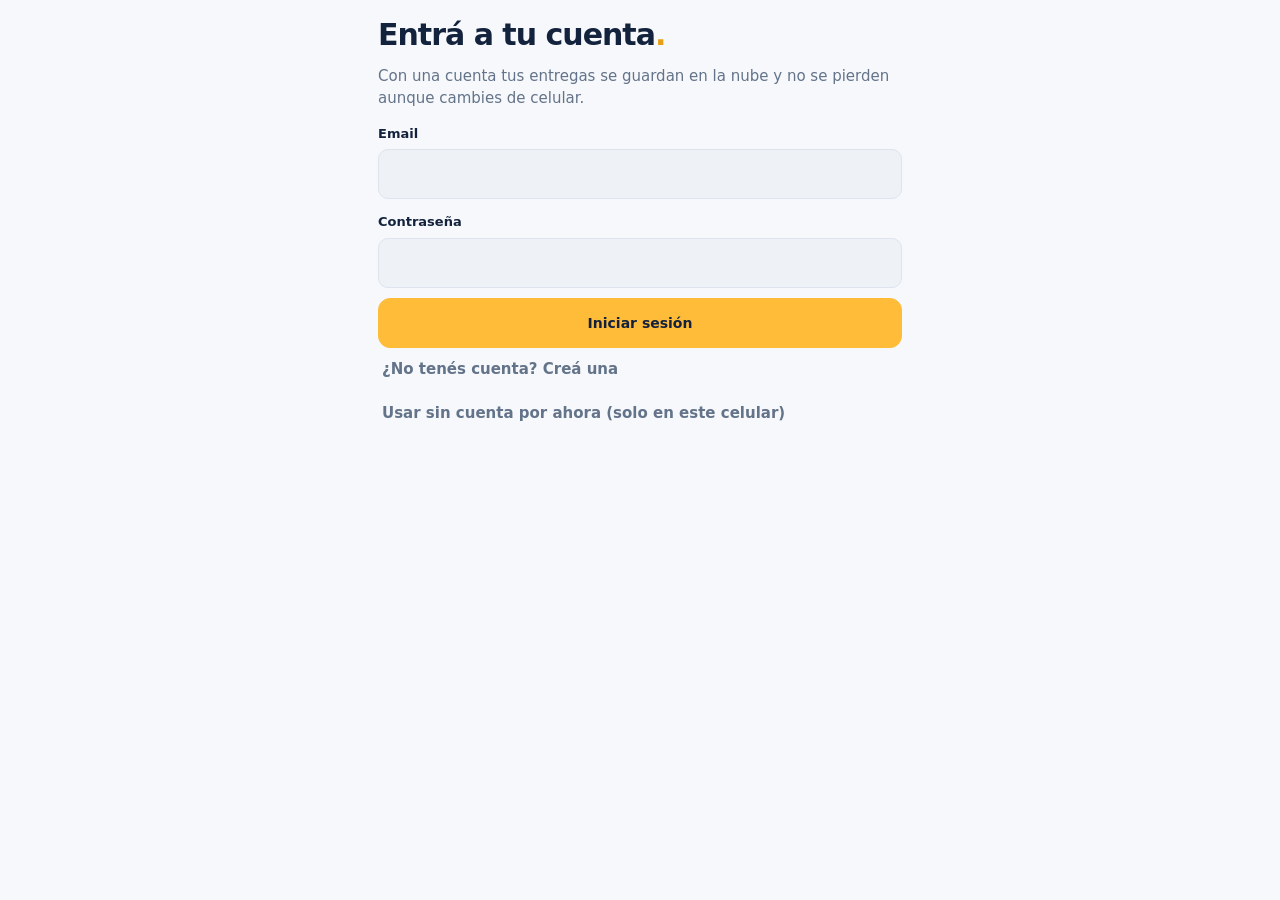
<file: index.html>
<!doctype html>
<html lang="es">
  <head>
    <meta charset="utf-8" />
    <meta name="viewport" content="width=device-width, initial-scale=1, viewport-fit=cover" />
    <meta name="theme-color" content="#14213d" />
    <title>Entregas 2</title>
    <script type="module" crossorigin src="./assets/app-BTx_SjJ6.js"></script>
    <link rel="modulepreload" crossorigin href="./assets/styles-D9B3x4Xd.js">
    <link rel="stylesheet" crossorigin href="./assets/styles-BYLP-nYG.css">
  </head>
  <body>
    <div id="root"></div>
  </body>
</html>
</file>
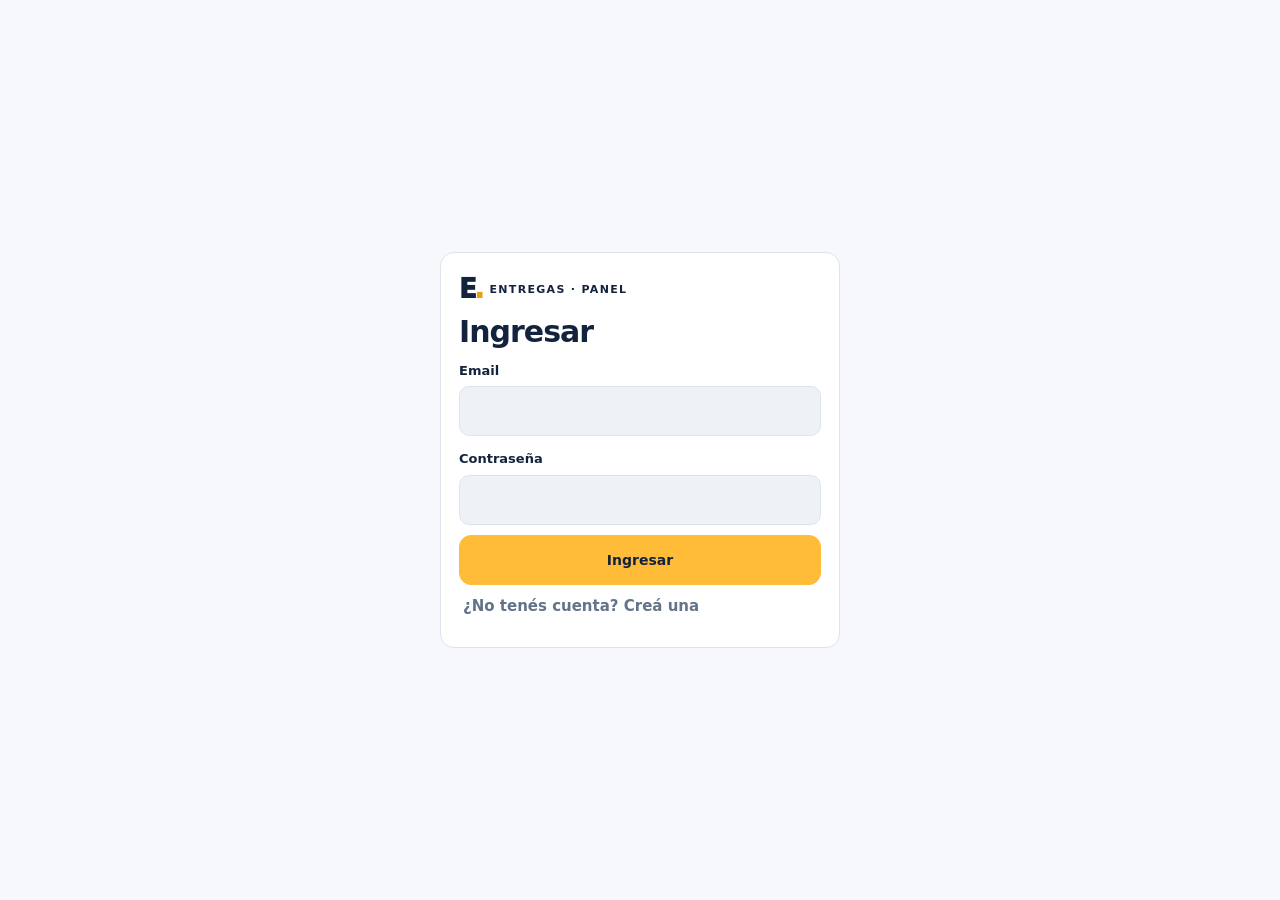
<file: panel.html>
<!doctype html>
<html lang="es">
  <head>
    <meta charset="utf-8" />
    <meta name="viewport" content="width=device-width, initial-scale=1" />
    <meta name="theme-color" content="#14213d" />
    <title>Entregas · Panel</title>
    <script type="module" crossorigin src="./assets/panel-DlLtG7mt.js"></script>
    <link rel="modulepreload" crossorigin href="./assets/styles-D9B3x4Xd.js">
    <link rel="stylesheet" crossorigin href="./assets/styles-BYLP-nYG.css">
    <link rel="stylesheet" crossorigin href="./assets/panel-CMb2bZM9.css">
  </head>
  <body>
    <div id="root"></div>
  </body>
</html>
</file>
<file: assets/styles-BYLP-nYG.css>
:root{color-scheme:light;--bg: #f6f8fb;--panel: #ffffff;--ink: #14233d;--mut: #637389;--line: #dde4ee;--soft: #eef2f7;--acc: #ffbc39;--onacc: #14213d;--navy: #14213d;--ok: #138a5e;--bad: #c94a3e;--r: 12px;--sat: max(env(safe-area-inset-top, 0px), var(--safe-area-inset-top, 0px));--sab: max(env(safe-area-inset-bottom, 0px), var(--safe-area-inset-bottom, 0px))}@media(prefers-color-scheme:dark){:root{color-scheme:dark;--bg: #0f1726;--panel: #172338;--ink: #f3f6fb;--mut: #a9b6ca;--line: #2f3e56;--soft: #22314a;--navy: #22365a;--ok: #5ad6a5;--bad: #ff9a8f}}*{box-sizing:border-box}html{-webkit-text-size-adjust:100%}body{margin:0;background:var(--bg);color:var(--ink);font:500 15px/1.45 system-ui,-apple-system,Segoe UI,Roboto,Arial,sans-serif;-webkit-tap-highlight-color:transparent;touch-action:manipulation}button,input,select{font:inherit;color:inherit}button{cursor:pointer}button:focus-visible,input:focus-visible,select:focus-visible{outline:3px solid rgba(255,188,57,.6);outline-offset:2px}h1{font-size:30px;line-height:1.1;letter-spacing:-1px;margin:6px 0 10px;font-weight:900}h2{font-size:17px;margin:22px 0 8px}.accent{color:#e6a015}.mut{color:var(--mut)}.small{font-size:12px}.tiny{font-size:11px}.center{text-align:center}.mono{font-family:ui-monospace,Consolas,monospace;font-size:13px}.grow{flex:1;min-width:0;display:flex;flex-direction:column;gap:2px}.grow b{overflow-wrap:anywhere}.grow small{color:var(--mut);font-size:12px;overflow-wrap:anywhere}.ok{color:var(--ok)!important;font-weight:750}.bad{color:var(--bad)!important;font-weight:750}.page{max-width:560px;margin:0 auto;padding:calc(var(--sat) + 12px) 18px calc(90px + var(--sab))}.btn{display:flex;align-items:center;justify-content:center;text-align:center;gap:8px;width:100%;min-height:50px;margin-top:10px;padding:10px 14px;border-radius:var(--r);border:1.4px solid var(--line);background:var(--panel);font-weight:800;font-size:14px}.btn.main{background:var(--acc);border-color:var(--acc);color:var(--onacc)}.btn.big{min-height:58px;font-size:16px}.btn.sm{width:auto;display:inline-flex;min-height:44px;margin:6px 6px 0 0;font-size:13px;padding:8px 12px}.btn.off{opacity:.5}.btn.danger,.text-btn.danger{color:var(--bad)}.btn.armed,.text-btn.armed{background:var(--bad);color:#fff;border-color:var(--bad)}.btn:disabled{opacity:.6}.text-btn{background:none;border:0;padding:8px 4px;min-height:44px;font-weight:800;color:var(--mut);border-radius:8px}.text-btn.back{padding-left:0}.icon-btn{width:44px;height:44px;flex:none;display:grid;place-items:center;border:1px solid var(--line);background:var(--soft);border-radius:10px;font-size:22px}.round-btn{width:46px;height:46px;flex:none;display:grid;place-items:center;border:0;border-radius:50%;background:#0a142499;color:#fff;backdrop-filter:blur(6px)}.round-btn.light{background:var(--soft);color:var(--ink);border-radius:10px}.ghost-btn{min-height:48px;padding:0 14px;border-radius:10px;border:1px solid rgba(255,255,255,.4);background:#ffffff1f;color:#fff;font-weight:800;font-size:13px}.link{background:none;border:0;padding:4px 0;color:#b07a0e;font-weight:800;font-size:12px;text-align:left}.field{display:block;margin-top:14px}.field>span{display:block;font-size:13px;font-weight:800;margin-bottom:6px}.field>span small{color:var(--mut);font-size:10px;margin-left:4px}input[type=text],input[type=email],input[type=password],input[type=tel],input[type=search],input[type=date],input[type=datetime-local],select{display:block;width:100%;height:50px;padding:0 13px;border-radius:10px;border:1.4px solid var(--line);background:var(--soft);font-size:16px;min-width:0}input:focus,select:focus{border-color:var(--acc);outline:none;background:var(--panel)}input:disabled{opacity:.45}.big-input{height:62px!important;font-size:26px!important;font-weight:750;letter-spacing:.04em;font-variant-numeric:tabular-nums}.check-row{display:flex;align-items:center;gap:11px;width:100%;min-height:52px;padding:8px 0;border:0;border-bottom:1px solid var(--line);background:none;text-align:left;font-weight:700;font-size:14px}.check-row>i{width:24px;height:24px;flex:none;display:grid;place-items:center;border:1.6px solid var(--line);border-radius:6px;font-style:normal;font-size:14px}.check-row.on>i{background:var(--acc);border-color:var(--acc);color:var(--onacc)}.preview{color:var(--ok);font-size:13px;font-weight:800;margin:10px 0 0;min-height:20px}.opt-group{margin-top:20px}.opt-title{display:block;font-size:10px;letter-spacing:.1em;font-weight:900;color:var(--mut);padding-bottom:6px;border-bottom:1px solid var(--line)}.toast{position:fixed;left:50%;bottom:calc(96px + var(--sab));transform:translate(-50%);max-width:calc(100vw - 28px);width:max-content;padding:12px 16px;border-radius:11px;background:#14213d;color:#fff;font-size:13px;font-weight:800;text-align:center;box-shadow:0 8px 26px #00000040;opacity:0;pointer-events:none;transition:opacity .2s;z-index:90}.toast.on{opacity:1}.sheet-bg{position:fixed;inset:0;z-index:60;background:#08101e8c;display:flex;align-items:flex-end;justify-content:center;padding:10px}.sheet{width:100%;max-width:520px;background:var(--panel);border-radius:20px;padding:16px 16px calc(16px + var(--sab));max-height:90dvh;overflow:auto}.sheet-head{display:flex;align-items:center;justify-content:space-between;gap:10px}.sheet-head h2{margin:0;font-size:20px}.sheet-text{color:var(--mut);font-size:13px;margin:8px 0 14px;overflow-wrap:anywhere}.letter-grid{display:grid;grid-template-columns:repeat(4,minmax(0,1fr));gap:9px}.letter-grid button{min-height:68px;border-radius:12px;border:1.5px solid var(--line);background:var(--soft);display:flex;flex-direction:column;align-items:center;justify-content:center;gap:2px;padding:4px}.letter-grid button strong{font-size:28px;font-weight:900;line-height:1}.letter-grid button small{font-size:10px;color:var(--mut);max-width:100%;overflow:hidden;text-overflow:ellipsis;white-space:nowrap}.letter-grid button.on,.letter-grid button:active{background:var(--acc);border-color:var(--acc);color:var(--onacc)}.toggle-row{display:flex;align-items:center;justify-content:space-between;gap:12px;width:100%;padding:12px 0;border:0;border-bottom:1px solid var(--line);background:none;text-align:left}.toggle-row b{display:block;font-size:14px}.toggle-row small{display:block;color:var(--mut);font-size:12px}.switch{position:relative;flex:none;width:54px;height:32px;border-radius:99px;background:#c3cbd8;transition:background .15s}.switch>i{position:absolute;top:4px;left:4px;width:24px;height:24px;border-radius:50%;background:#fff;transition:transform .15s}.switch.on{background:var(--ok)}.switch.on>i{transform:translate(22px)}.letter-tile{flex:none;width:42px;height:42px;display:grid;place-items:center;border-radius:10px;background:#ffbc392e;font-weight:900;font-size:19px}.letter-tile.off{opacity:.4}.counter{font-size:11px;font-weight:850;background:var(--soft);color:var(--mut);border:1px solid var(--line);padding:2px 8px;border-radius:99px;margin-left:6px}.block{border-top:1px solid var(--line);margin-top:14px}.block>summary{list-style:none;min-height:54px;display:flex;align-items:center;font-weight:850;font-size:14px;cursor:pointer}.block>summary::-webkit-details-marker{display:none}.block>summary:after{content:"⌄";margin-left:auto;color:var(--mut);font-size:18px}.block[open]>summary:after{content:"⌃"}.line-row{display:flex;align-items:center;gap:11px;padding:10px 0;border-bottom:1px solid var(--line)}.empty-box{padding:22px 14px;text-align:center;color:var(--mut);font-size:13px;border:1px dashed var(--line);border-radius:var(--r);margin-top:10px}.chev{color:var(--mut);font-size:24px}.pkg-row{display:flex;align-items:center;gap:12px;width:100%;min-height:70px;padding:10px 0;border:0;border-bottom:1px solid var(--line);background:none;text-align:left}.thumb-wrap{position:relative;flex:none}.thumb{width:52px;height:52px;border-radius:10px;object-fit:cover;display:grid;place-items:center;background:var(--soft);border:1px solid var(--line)}.thumb.empty{font-size:11px;font-weight:800;color:var(--mut)}.thumb-letter{position:absolute;right:-6px;bottom:-6px;min-width:24px;height:24px;padding:0 5px;display:grid;place-items:center;border-radius:8px;background:var(--navy);color:#fff;font-weight:850;font-size:13px;border:2px solid var(--panel)}.lines{margin:16px 0}.lines>div{display:flex;justify-content:space-between;align-items:flex-start;gap:12px;padding:12px 0;border-bottom:1px solid var(--line)}.lines dt{color:var(--mut);font-size:13px}.lines dd{margin:0;font-weight:800;font-size:14px;text-align:right;max-width:65%;overflow-wrap:anywhere}.tabbar{position:fixed;z-index:20;left:0;right:0;bottom:0;display:flex;background:var(--panel);border-top:1px solid var(--line);padding:4px max(8px,calc((100vw - 560px)/2)) var(--sab)}.tabbar button{flex:1;min-height:60px;border:0;background:none;color:var(--mut);font-weight:800;font-size:13px;border-radius:10px}.tabbar button.on{color:var(--ink);background:#ffbc392e}.topline{display:flex;align-items:center;justify-content:space-between;padding:4px 0 10px}.wordmark{display:flex;align-items:center;gap:8px;font-size:11px;font-weight:900;letter-spacing:.12em}.logo{font-size:26px;font-weight:950;letter-spacing:-.1em}.logo span{color:#e6a015}.today{background:var(--navy);color:#fff;border-radius:16px;padding:18px 18px 16px;margin:4px 0 14px}.today small{font-size:10px;letter-spacing:.1em;font-weight:850;color:#c0cde0}.today strong{display:block;font-size:38px;line-height:1.15;letter-spacing:-1.2px;margin:4px 0 10px;font-variant-numeric:tabular-nums}.today-stats{display:flex;flex-wrap:wrap;gap:6px 16px;font-size:13px;color:#c9d4e4;border-top:1px solid rgba(255,255,255,.14);padding-top:10px}.today-stats b{color:#fff;font-size:16px}.hero-action{display:flex;align-items:center;justify-content:space-between;gap:12px;width:100%;min-height:88px;padding:16px 20px;border:0;border-radius:16px;background:var(--acc);color:var(--onacc);text-align:left}.hero-action b{display:block;font-size:24px;font-weight:900;letter-spacing:-.5px}.hero-action small{font-size:13px;font-weight:650;opacity:.8}.hero-action .arrow{font-size:32px}.two-actions{display:grid;grid-template-columns:1fr 1fr;gap:10px;margin-top:10px}.two-actions button{min-height:76px;padding:12px;border:1.4px solid var(--line);border-radius:14px;background:var(--panel);text-align:left}.two-actions b{display:block;font-size:15px}.two-actions small{color:var(--mut);font-size:12px}.scanner{position:absolute;inset:0;background:#060d18;overflow:hidden}.scanner video{width:100%;height:100%;object-fit:cover;display:block}.scan-frame{position:absolute;inset:24% 12% 32%;pointer-events:none}.scan-frame i{position:absolute;width:30px;height:30px;border:3px solid rgba(255,255,255,.9)}.scan-frame .tl{left:0;top:0;border-right:0;border-bottom:0;border-radius:8px 0 0}.scan-frame .tr{right:0;top:0;border-left:0;border-bottom:0;border-radius:0 8px 0 0}.scan-frame .bl{left:0;bottom:0;border-right:0;border-top:0;border-radius:0 0 0 8px}.scan-frame .br{right:0;bottom:0;border-left:0;border-top:0;border-radius:0 0 8px}.torch{position:absolute;right:16px;top:calc(var(--sat) + 76px);width:48px;height:48px;border-radius:50%;border:1px solid rgba(255,255,255,.4);background:#0a14248c;color:#fff;font-size:20px;z-index:3}.scan-error{position:absolute;left:20px;right:20px;top:40%;padding:16px;border-radius:12px;background:#0a1424d9;color:#fff;text-align:center;font-weight:700}.deliver,.batch{position:fixed;inset:0;background:#060d18}.deliver-cam{position:absolute;inset:0}.deliver-cam.hidden{visibility:hidden}.cam-head{position:absolute;z-index:3;left:14px;right:14px;top:calc(var(--sat) + 12px);display:flex;align-items:center;justify-content:space-between;gap:10px;color:#fff}.cam-title{display:flex;flex-direction:column;align-items:center;text-align:center;text-shadow:0 1px 6px #000a}.cam-title small{font-size:10px;letter-spacing:.13em;font-weight:850;color:#d2dbe8}.cam-title b{font-size:15px}.cam-count{min-width:46px;height:46px;padding:0 8px;display:grid;place-items:center;border-radius:10px;background:var(--acc);color:var(--onacc);font-weight:950;font-size:20px}.saved-banner{position:absolute;z-index:3;left:14px;right:14px;top:calc(var(--sat) + 72px);display:flex;align-items:center;justify-content:space-between;gap:10px;padding:11px 12px;border-radius:12px;background:#137b57;color:#fff}.saved-banner span{display:flex;flex-direction:column;min-width:0}.saved-banner small{opacity:.85;font-size:12px;overflow-wrap:anywhere}.saved-banner button{flex:none;min-height:42px;padding:0 12px;border:0;border-radius:9px;background:#fff;color:#14213d;font-weight:850}.cam-bottom{position:absolute;z-index:3;left:0;right:0;bottom:calc(var(--sab) + 16px);padding:0 22px;background:linear-gradient(transparent,#02081299)}.cam-help{color:#e2e8f1;text-align:center;font-size:13px;font-weight:700;margin:0 0 16px;text-shadow:0 1px 5px #000a}.cam-actions{display:grid;grid-template-columns:1fr auto 1fr;align-items:center;gap:14px;max-width:420px;margin:0 auto}.shutter{width:80px;height:80px;border-radius:50%;border:4px solid #fff;background:transparent;padding:5px}.shutter span{display:block;width:100%;height:100%;border-radius:50%;background:var(--acc)}.form-screen{position:absolute;inset:0;z-index:5;background:var(--panel);overflow:auto}.form-head{position:sticky;top:0;z-index:2;display:flex;align-items:center;justify-content:space-between;padding:calc(var(--sat) + 10px) 16px 10px;background:var(--panel);border-bottom:1px solid var(--line)}.form-head>span:nth-child(2){font-size:11px;font-weight:900;letter-spacing:.12em;color:var(--mut)}.form-head>span:last-child{width:46px}.form-body{max-width:560px;margin:0 auto;padding:14px 18px calc(130px + var(--sab))}.pkg-card{display:flex;align-items:center;gap:12px;padding:10px;border-radius:14px;background:var(--soft)}.pkg-card img,.no-thumb{width:72px;height:72px;flex:none;border-radius:10px;object-fit:cover;background:#0e1a2c;display:grid;place-items:center;color:#9fb0c7;font-size:11px;font-weight:800}.pkg-card>div{flex:1;min-width:0;display:flex;flex-direction:column;gap:2px}.pkg-card b{overflow-wrap:anywhere;font-size:15px}.pkg-card small{color:var(--mut);font-size:12px}.letter-badge{flex:none;width:64px;height:64px;border:0;border-radius:12px;background:var(--acc);color:var(--onacc);font-size:30px;font-weight:950;line-height:1;display:flex;flex-direction:column;align-items:center;justify-content:center;gap:2px}.letter-badge small{font-size:9px;font-weight:800;letter-spacing:.05em}.save-bar{position:fixed;z-index:6;left:0;right:0;bottom:0;max-width:560px;margin:0 auto;padding:10px 18px calc(12px + var(--sab));background:var(--panel);border-top:1px solid var(--line)}.save-bar p{margin:0 0 4px;text-align:center;font-size:12px;color:var(--mut);font-weight:750}.save-bar .btn{margin-top:4px}.batch{display:flex;flex-direction:column}.batch-cam{position:relative;height:42dvh;flex:none}.batch-cam .scan-frame{inset:26% 14% 18%}.batch-panel{flex:1;min-height:0;display:flex;flex-direction:column;background:var(--panel);border-radius:18px 18px 0 0;margin-top:-14px;z-index:2;padding:12px 16px calc(10px + var(--sab))}.batch-letters>span{font-size:11px;color:var(--mut);font-weight:750}.chips{display:flex;gap:6px;overflow-x:auto;padding:6px 0 2px}.chips button{flex:none;min-width:46px;height:44px;border-radius:10px;border:1.4px solid var(--line);background:var(--soft);font-weight:900;font-size:17px;position:relative}.chips button.on{background:var(--acc);border-color:var(--acc);color:var(--onacc)}.chips sup{font-size:10px;margin-left:2px}.batch-tools{display:flex;flex-wrap:wrap}.batch-list{list-style:none;margin:8px 0 0;padding:0;flex:1;overflow:auto;border-top:1px solid var(--line)}.batch-list li{display:flex;align-items:center;gap:10px;padding:8px 0;border-bottom:1px solid var(--line)}.batch-list li.empty{justify-content:center;color:var(--mut);font-size:13px;padding:18px 0}.batch-list .letter-tile{width:36px;height:36px;font-size:16px}.batch-actions{display:grid;grid-template-columns:1fr 1.7fr;gap:8px}.batch-actions .btn{margin-top:8px}.batch-done{background:var(--bg);min-height:100dvh}.text-preview{white-space:pre-wrap;font:13px/1.5 ui-monospace,Consolas,monospace;background:var(--soft);border-radius:12px;padding:14px;max-height:45dvh;overflow:auto}.overlay{position:fixed;inset:0;z-index:40;background:var(--panel);overflow:auto}.overlay-inner{max-width:560px;margin:0 auto;padding:0 18px calc(40px + var(--sab))}.detail-head{display:flex;align-items:center;justify-content:space-between;gap:10px;padding:calc(var(--sat) + 10px) 0 10px;border-bottom:1px solid var(--line)}.detail-head>span{font-size:12px;color:var(--mut);font-weight:800}.detail-title{font-size:26px;margin-top:16px;overflow-wrap:anywhere}.detail-photo{width:100%;max-height:40dvh;object-fit:contain;background:#0e1a2c;border-radius:10px;margin-top:8px}.zoom{position:fixed;inset:0;z-index:50;background:#040a14f2;display:grid;place-items:center;padding:14px}.zoom img{max-width:100%;max-height:100%;object-fit:contain}.search{height:54px!important;margin-top:6px}.filters{display:grid;grid-template-columns:1fr 1fr;gap:8px;margin:8px 0}.filters input[type=date]{grid-column:1 / -1}.week-nav{display:flex;align-items:center;justify-content:space-between;gap:10px;padding:8px 0;border-top:1px solid var(--line);border-bottom:1px solid var(--line);margin-bottom:14px}.week-nav button{width:46px;height:46px;border-radius:10px;border:1px solid var(--line);background:var(--soft);font-size:24px}.week-nav button:disabled{opacity:.35}.week-nav>div{text-align:center;display:flex;flex-direction:column}.week-nav small{color:var(--mut);font-size:12px}.dark-hero{background:var(--navy);color:#fff;border-radius:14px;padding:18px;display:flex;flex-direction:column;gap:4px;margin:10px 0 8px}.dark-hero small{font-size:10px;letter-spacing:.1em;font-weight:850;color:#c0cde0}.dark-hero strong{font-size:36px;letter-spacing:-1px;line-height:1.15;font-variant-numeric:tabular-nums}.dark-hero span{font-size:13px;color:#a8e6c8}.letter-line{display:flex;align-items:center;gap:12px;width:100%;min-height:76px;padding:12px 0;border:0;border-bottom:1px solid var(--line);background:none;text-align:left}.letter-line em{font-style:normal;font-size:12px;color:var(--mut)}.letter-line>strong{font-size:16px;white-space:nowrap}.setting{padding:6px 0 18px;border-bottom:1px solid var(--line)}.setting h2{margin-top:18px}.jefe-row{display:flex;align-items:center;gap:10px;margin-top:8px}.jefe-row input,.jefe-row select{flex:1}.jefe-row select{flex:none;width:84px}.cam-list{display:flex;flex-wrap:wrap}@media(prefers-reduced-motion:reduce){*{transition:none!important}}.top-actions{display:flex;align-items:center;gap:8px}.sync-pill{min-height:36px;padding:0 12px;border-radius:99px;border:1px solid var(--line);background:var(--soft);font-size:12px;font-weight:800;color:var(--mut)}.sync-pill.ok,.sync-pill.idle{color:var(--ok)}.sync-pill.error{color:var(--bad);border-color:var(--bad)}.sync-pill.offline{color:#b07a0e}
</file>
<file: assets/panel-CMb2bZM9.css>
body{background:var(--bg)}.p-login{min-height:100dvh;display:grid;place-items:center;padding:20px}.p-login .p-card{width:100%;max-width:400px}.p-card{background:var(--panel);border:1px solid var(--line);border-radius:14px;padding:18px}.p-card.flush{padding:0;overflow:auto}.p-card h2{margin-top:0}.p-shell{min-height:100dvh}.p-top{position:sticky;top:0;z-index:10;display:flex;align-items:center;gap:18px;flex-wrap:wrap;padding:10px 22px;background:var(--panel);border-bottom:1px solid var(--line)}.p-tabs{display:flex;gap:4px;flex-wrap:wrap}.p-tabs button{border:0;background:none;padding:10px 14px;border-radius:9px;font-weight:800;color:var(--mut);min-height:42px}.p-tabs button.on{background:#ffbc3933;color:var(--ink)}.p-user{margin-left:auto;display:flex;align-items:center;gap:10px}.p-user select{height:38px;width:auto}.p-main{max-width:1200px;margin:0 auto;padding:22px}.p-head{display:flex;align-items:center;justify-content:space-between;gap:12px;flex-wrap:wrap}.p-head .btn.sm{margin-top:0}.kpis{display:grid;grid-template-columns:repeat(auto-fit,minmax(170px,1fr));gap:12px;margin:12px 0 16px}.kpis>div{background:var(--navy);color:#fff;border-radius:12px;padding:14px 16px}.kpis small{font-size:10px;letter-spacing:.1em;font-weight:850;color:#c0cde0}.kpis strong{display:block;font-size:30px;letter-spacing:-.8px;margin-top:4px}.p-grid2{display:grid;grid-template-columns:repeat(auto-fit,minmax(340px,1fr));gap:14px;align-items:start}.p-table{width:100%;border-collapse:collapse;font-size:14px}.p-table th{text-align:left;font-size:11px;letter-spacing:.06em;text-transform:uppercase;color:var(--mut);padding:10px 12px;border-bottom:1px solid var(--line);white-space:nowrap}.p-table td{padding:10px 12px;border-bottom:1px solid var(--line);vertical-align:middle}.p-table.rows tbody tr{cursor:pointer}.p-table.rows tbody tr:hover,.p-table.rows tbody tr:focus{background:var(--soft);outline:none}.p-thumb{width:44px;height:44px;border-radius:8px;object-fit:cover;display:block;background:var(--soft)}.letter-tile.sm{width:32px;height:32px;font-size:15px;border-radius:8px}.chip-status{display:inline-block;padding:4px 9px;border-radius:99px;font-size:12px;font-weight:800;background:var(--soft);white-space:nowrap}.chip-status.entregado{background:#138a5e24;color:var(--ok)}.chip-status.en_reparto{background:#ffbc3938}.chip-status.no_entregado{background:#c94a3e24;color:var(--bad)}.p-filters{display:grid;grid-template-columns:2fr repeat(4,1fr);gap:8px;margin:12px 0 6px}@media(max-width:860px){.p-filters{grid-template-columns:1fr 1fr}.p-filters input[type=search]{grid-column:1 / -1}}.p-drawer-bg{position:fixed;inset:0;z-index:40;background:#08101e73;display:flex;justify-content:flex-end}.p-drawer{width:100%;max-width:460px;height:100%;overflow:auto;background:var(--panel);padding:18px 20px 40px;box-shadow:-10px 0 40px #0003}.p-photo{width:100%;max-height:360px;object-fit:contain;background:#0e1a2c;border-radius:10px;margin-top:12px}.timeline{list-style:none;padding:0;margin:16px 0;border-left:3px solid var(--acc)}.timeline li{padding:6px 0 10px 14px;font-size:14px}.timeline li div{color:var(--mut);font-size:13px}.p-actions{border-top:1px solid var(--line);padding-top:6px}.p-row{display:flex;gap:8px;align-items:center;flex-wrap:wrap;margin:10px 0}.p-row select,.p-row input{width:auto;flex:1;min-width:140px}.p-row .btn.sm{margin:0}.p-week{max-width:420px}.inline-input{height:38px!important;font-size:14px!important}
</file>
